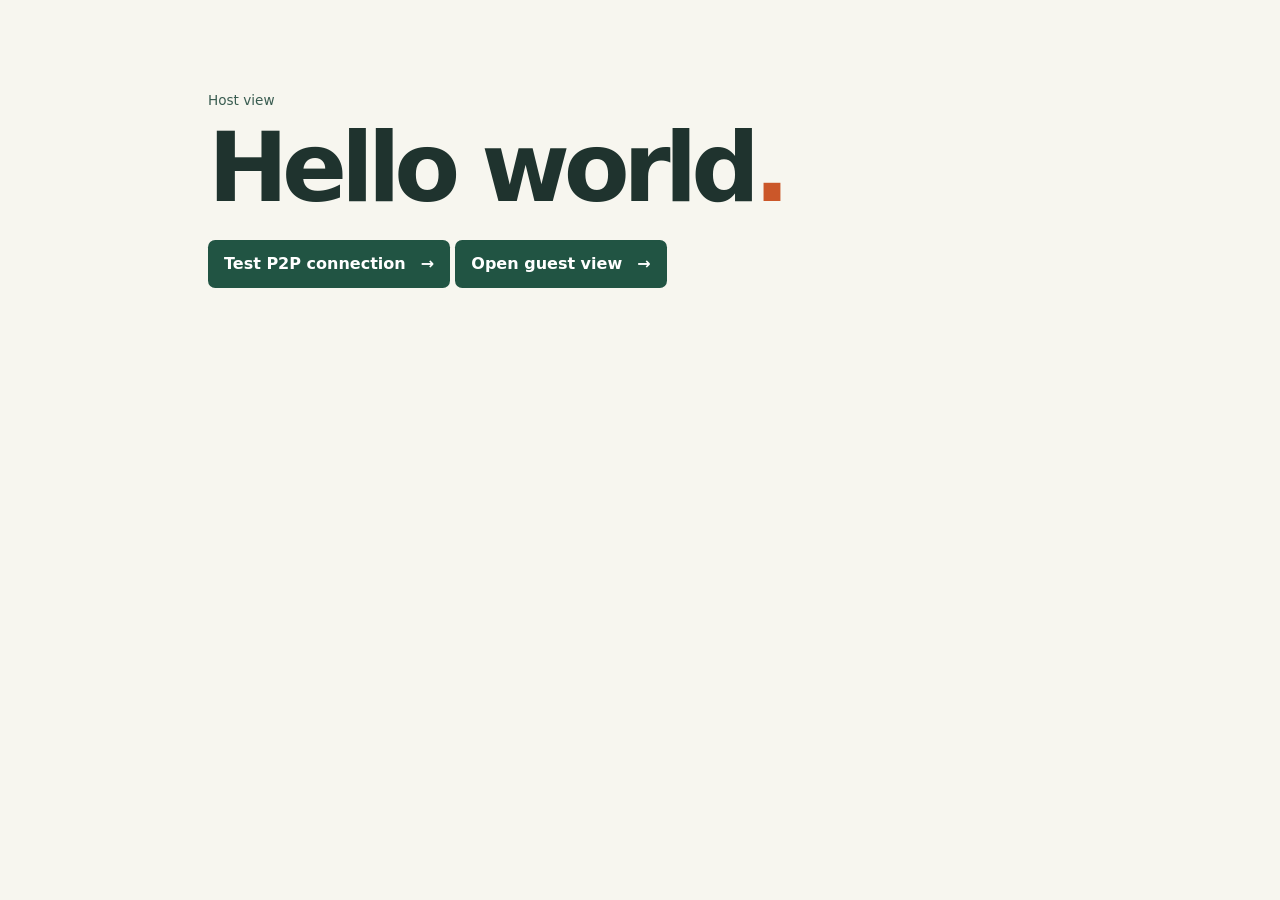
<file: index.html>
<!doctype html>
<html lang="en">
<head>
  <meta charset="utf-8">
  <meta name="viewport" content="width=device-width,initial-scale=1">
  <title>Hello world · Host view</title>
  <link rel="stylesheet" href="./style.css">
  <script type="module" src="./app.js"></script>
</head>
<body>
  <main>
    <small>Host view</small>
    <h1>Hello world<span>.</span></h1>
    <a class="action" href="./p2p/">Test P2P connection <span aria-hidden="true">→</span></a>
    <a class="action" href="./guest.html">Open guest view <span aria-hidden="true">→</span></a>
  </main>
</body>
</html>
</file>
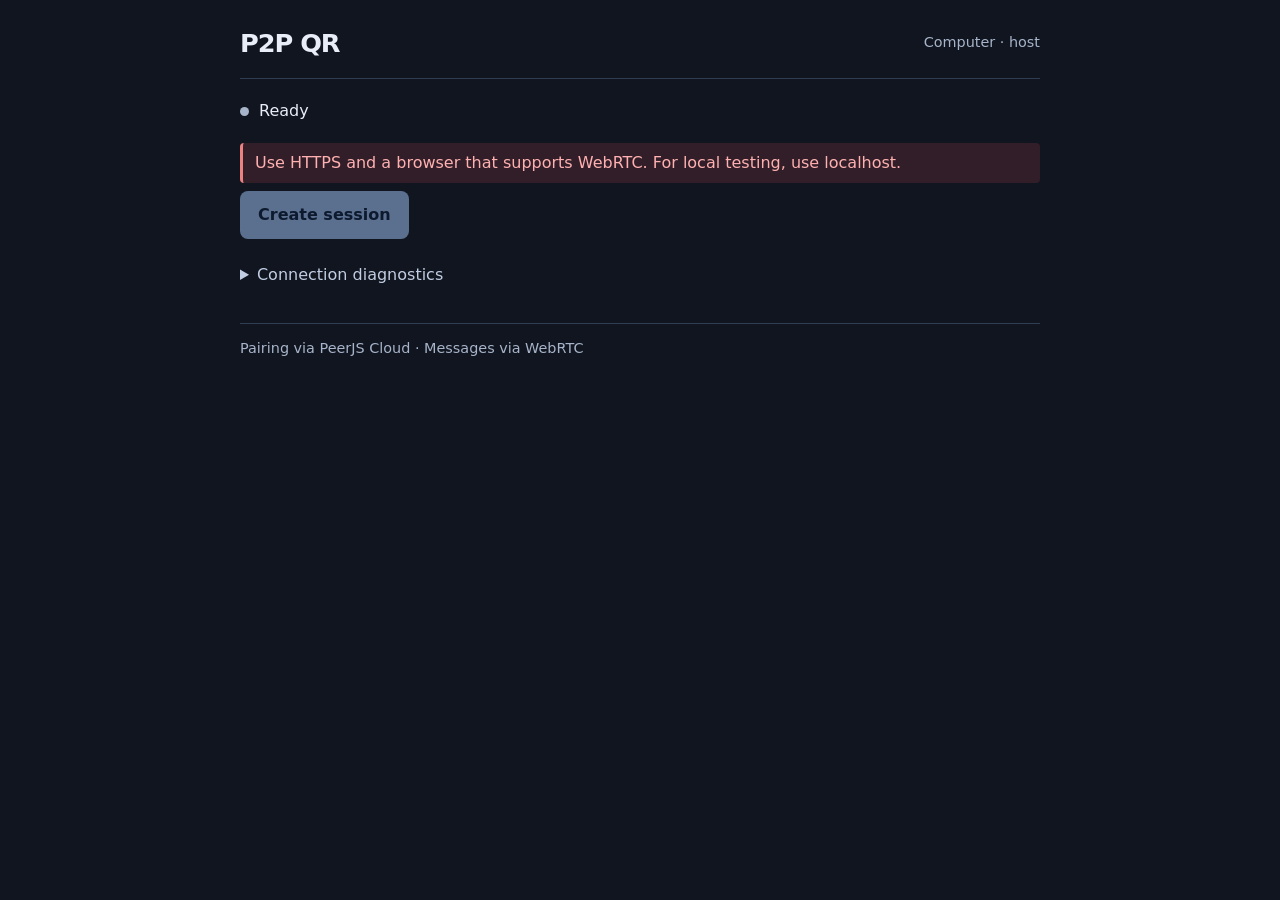
<file: p2p/index.html>
<!doctype html>
<html lang="en">
<head>
  <meta charset="utf-8">
  <meta name="viewport" content="width=device-width, initial-scale=1">
  <meta name="referrer" content="no-referrer">
  <meta http-equiv="Content-Security-Policy" content="default-src 'none'; script-src 'self'; style-src 'self'; img-src 'self' data:; connect-src https://0.peerjs.com wss://0.peerjs.com; base-uri 'none'; form-action 'none'; object-src 'none'">
  <title>P2P QR</title>
  <link rel="stylesheet" href="./style.css">
  <script type="module" src="./app.js"></script>
</head>
<body>
<main>
  <header><h1>P2P QR</h1><span id="role">Computer · host</span></header>
  <div class="status-row"><span class="dot" id="dot"></span><p id="status" role="status" aria-live="polite">Ready</p></div>
  <p id="error" class="error" role="alert" hidden></p>
  <div class="actions">
    <button id="create" type="button">Create session</button>
    <button id="retry" type="button" hidden>Try again</button>
    <button id="end" class="secondary" type="button" hidden>End session</button>
  </div>
  <section id="invite" hidden aria-label="Invitation">
    <div id="qr" role="img" aria-label="Session invitation QR code"></div>
    <div><p>Scan with your phone camera.</p><p id="expiry"></p>
      <p class="muted">Anyone with this QR code can request access. Keep it private.</p>
      <details><summary>Invitation link</summary><a id="invite-link" referrerpolicy="no-referrer">Open on another device</a></details>
    </div>
  </section>
  <section id="approval" hidden>
    <p>The phone verified the invitation and is ready to connect.</p>
    <div class="actions"><button id="accept" type="button">Accept phone</button><button id="reject" class="secondary" type="button">Decline and end session</button></div>
  </section>
  <section id="chat" aria-label="Messages" hidden>
    <ol id="messages" role="log" aria-live="polite" aria-label="Message history"></ol>
    <form id="send-form" novalidate>
      <label for="message">Message</label>
      <textarea id="message" rows="2" maxlength="4000" placeholder="Write a message…" required disabled></textarea>
      <button id="send" type="submit" disabled>Send</button>
    </form>
  </section>
  <details id="diagnostics">
    <summary>Connection diagnostics</summary>
    <dl>
      <dt>WebRTC</dt><dd id="diag-connection">new</dd>
      <dt>ICE</dt><dd id="diag-ice">new</dd>
      <dt>DataChannel</dt><dd id="diag-channel">closed</dd>
      <dt>Direct P2P</dt><dd id="diag-direct">Unconfirmed</dd>
      <dt>Local / remote ICE candidate</dt><dd id="diag-types">— / —</dd>
      <dt>RTT</dt><dd id="diag-rtt">—</dd>
      <dt>Bytes sent / received</dt><dd id="diag-bytes">0 / 0 B</dd>
      <dt>Signaling</dt><dd id="diag-signaling">inactive</dd>
      <dt>STUN</dt><dd>Cloudflare · 3478</dd>
      <dt>TURN</dt><dd>disabled</dd>
      <dt>Error</dt><dd id="diag-error">—</dd>
    </dl>
  </details>
  <footer>Pairing via PeerJS Cloud · Messages via WebRTC</footer>
  <noscript>Enable JavaScript to connect using WebRTC.</noscript>
</main>
</body>
</html>
</file>
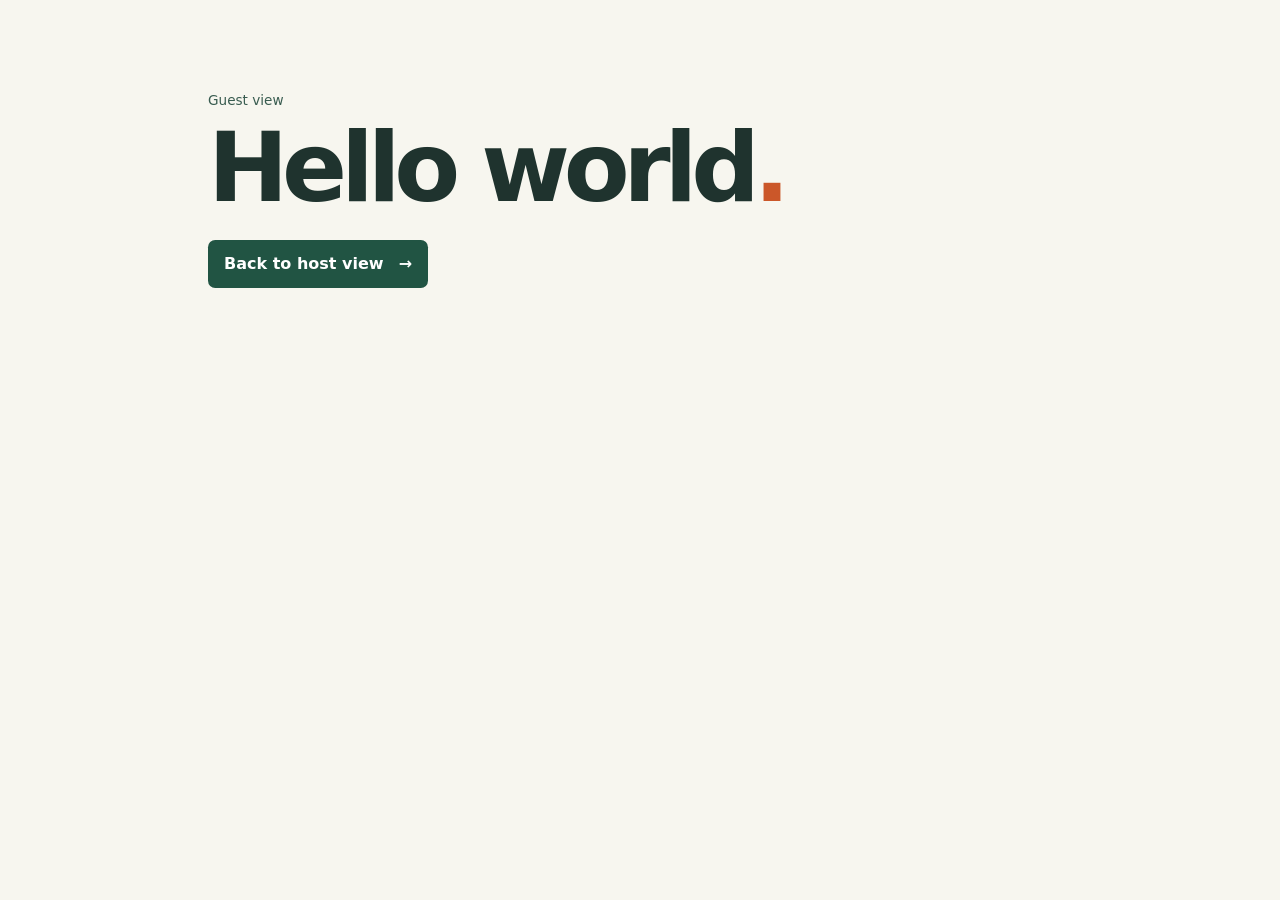
<file: guest.html>
<!doctype html>
<html lang="en">
<head>
  <meta charset="utf-8">
  <meta name="viewport" content="width=device-width,initial-scale=1">
  <title>Hello world · Guest view</title>
  <link rel="stylesheet" href="./style.css">
  <script type="module" src="./app.js"></script>
</head>
<body>
  <main>
    <small>Guest view</small>
    <h1>Hello world<span>.</span></h1>
    <a class="action" href="./index.html">Back to host view <span aria-hidden="true">→</span></a>
  </main>
</body>
</html>
</file>
<file: style.css>
:root {
  font: 16px/1.5 system-ui, sans-serif;
  color: #1f332e;
  background: #f7f6ef;
}
main { max-width: 54rem; margin: auto; padding: clamp(2rem, 7vw, 5rem) 1rem; }
small { font-size: .85rem; color: #395c50; }
h1 { font-size: clamp(3rem, 10vw, 6rem); line-height: 1; letter-spacing: -.065em; margin: .5rem 0 1.5rem; }
h1 span { color: #cb5729; }
.action { display: inline-block; background: #215443; color: white; padding: .75rem 1rem; border-radius: .45rem; text-decoration: none; font-weight: 650; }
.action span { margin-left: .6rem; }
:focus-visible { outline: 3px solid #b34c28; outline-offset: 3px; }
</file>
<file: p2p/style.css>
:root{font-family:system-ui,-apple-system,BlinkMacSystemFont,"Segoe UI",sans-serif;color:#e8edf7;background:#10151f;color-scheme:dark;font-size:16px;line-height:1.5}
*{box-sizing:border-box}body{margin:0;padding:24px 16px}main{max-width:800px;margin:0 auto}header{display:flex;align-items:center;justify-content:space-between;gap:16px;border-bottom:1px solid #303c50;padding:0 0 16px}h1{margin:0;font-size:1.6rem;letter-spacing:-.04em}header span,footer,.muted{color:#a7b4c9;font-size:.9rem}.status-row{display:flex;align-items:center;gap:10px;margin:12px 0}.status-row p{margin:8px 0}.dot{width:9px;height:9px;flex-shrink:0;border-radius:50%;background:#a7b4c9}.dot.connected{background:#64ddb0}.dot.error{background:#ff9999}.actions{display:flex;gap:10px;flex-wrap:wrap}button{border:1px solid transparent;border-radius:8px;padding:11px 17px;background:#a6c8ff;color:#0c203e;font:inherit;font-weight:650;cursor:pointer;min-height:44px}button:hover{background:#c4dbff}button.secondary{background:transparent;color:#dbe8ff;border-color:#50617b}button:disabled{opacity:.5;cursor:default}button:focus-visible,a:focus-visible,summary:focus-visible,textarea:focus-visible{outline:3px solid #7bb5ff;outline-offset:3px}section{margin:24px 0;padding:20px;background:#192130;border:1px solid #303c50;border-radius:12px}#invite{display:flex;align-items:center;gap:24px}#qr{background:white;border-radius:8px;padding:8px;flex-shrink:0;width:280px;max-width:100%;aspect-ratio:1}#qr svg{display:block;width:100%;height:100%}p{margin:8px 0}a{color:#a6c8ff;overflow-wrap:anywhere}details{margin:18px 0}summary{cursor:pointer;color:#c0cde2;min-height:36px;align-content:center}dl{display:grid;grid-template-columns:1fr 1.3fr;gap:8px 18px;font-size:.9rem}dt{color:#a7b4c9}dd{margin:0;overflow-wrap:anywhere}footer{margin-top:30px;border-top:1px solid #303c50;padding-top:14px}.error{color:#ffb1b1}p.error{border-left:3px solid #eb8181;padding:8px 12px;background:#311e28;border-radius:4px}#messages{list-style:none;padding:0;margin:0 0 20px;max-height:340px;overflow-y:auto;display:flex;flex-direction:column;gap:10px}#messages:empty{margin:0}#messages li{padding:10px 14px;border-radius:8px;background:#29374c;max-width:90%;align-self:flex-start;white-space:pre-wrap;overflow-wrap:anywhere}#messages li.local{background:#234735;align-self:flex-end}#messages small{display:block;color:#b9c7da;font-size:.72rem;margin-bottom:4px}form{display:grid;grid-template-columns:1fr auto;gap:8px 12px;align-items:end}label{grid-column:1/-1;font-size:.9rem}textarea{width:100%;resize:vertical;background:#10151f;color:#eef4ff;border:1px solid #50617b;border-radius:8px;padding:10px;font:inherit}#send{height:48px}[hidden]{display:none!important}@media(max-width:600px){body{padding:18px 14px}#invite{flex-direction:column;gap:12px;align-items:flex-start}#qr{align-self:center;width:290px}section{padding:16px}dl{grid-template-columns:1fr 1fr;gap:10px}form{grid-template-columns:1fr}#send{width:100%}header span{font-size:.8rem}}
</file>
